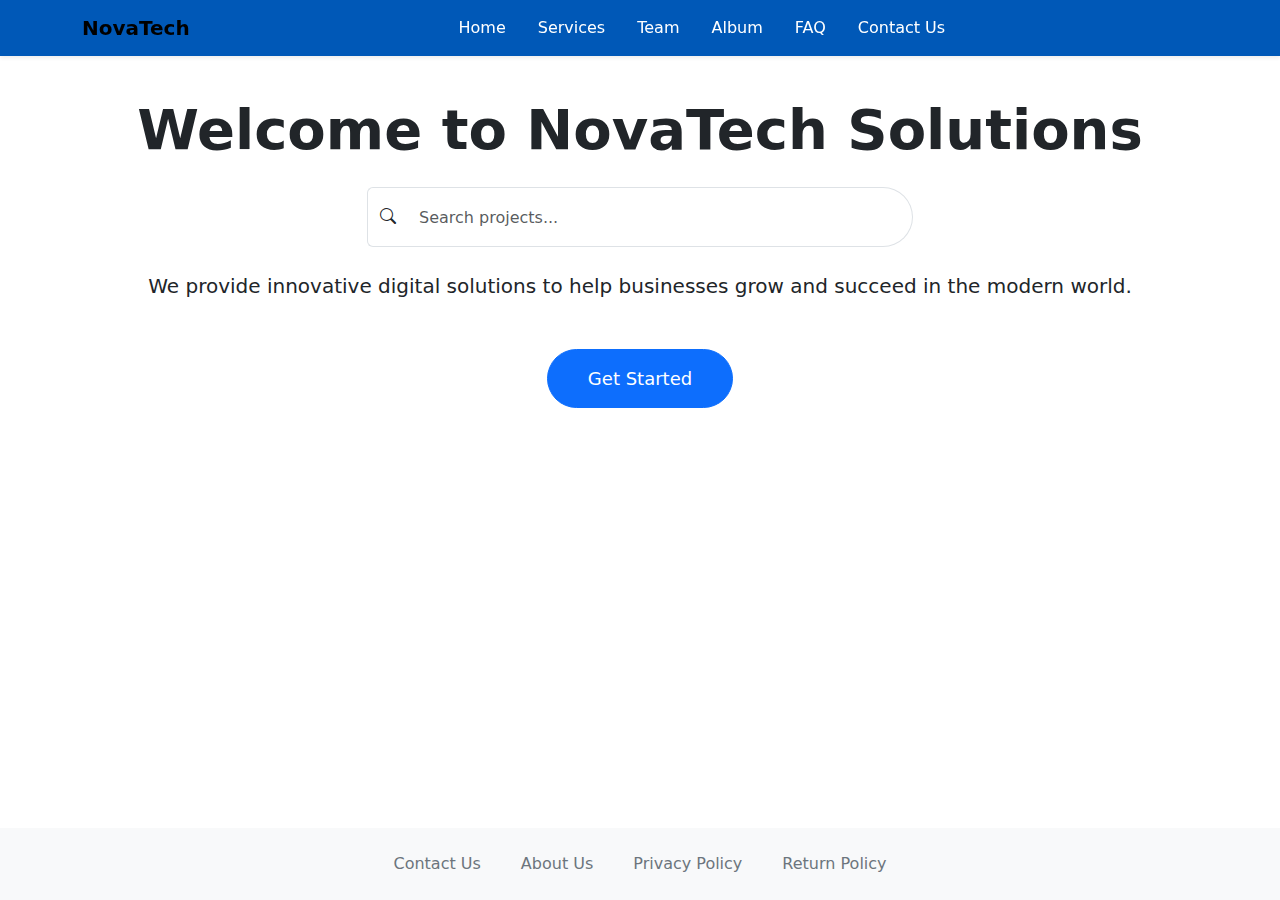
<file: HTML/index.html>
<!DOCTYPE html>
<html lang="en">
<head>
    <meta charset="UTF-8">
    <title>NovaTech Solutions</title>
    <meta name="viewport" content="width=device-width, initial-scale=1">
    <link href="https://cdn.jsdelivr.net/npm/bootstrap@5.3.2/dist/css/bootstrap.min.css" rel="stylesheet">
    <link href="https://cdn.jsdelivr.net/npm/bootstrap-icons@1.11.1/font/bootstrap-icons.css" rel="stylesheet">
    <link rel="stylesheet" href="headerbar.css">
    <style>
        body {
            display: flex;
            flex-direction: column;
            min-height: 100vh;
        }

        .hero-section {
            padding: 80px 0;
        }

        .search-box input {
            border-radius: 50px;
            height: 60px;
        }

        .custom-btn {
            border-radius: 50px;
            padding: 15px 40px;
            font-size: 18px;
            transition: 0.3s ease;
        }

        .custom-btn:hover {
            transform: translateY(-3px);
            box-shadow: 0 10px 25px rgba(0,0,0,0.2);
        }

        footer {
            margin-top: auto;
        }
    </style>
</head>
<body>
<nav class="navbar navbar-expand-lg navbar-light bg-white shadow-sm fixed-top">
    <div class="container">
        <a class="navbar-brand fw-bold" href="#">NovaTech</a>

        <button class="navbar-toggler" type="button" data-bs-toggle="collapse" data-bs-target="#navbarNav">
            <span class="navbar-toggler-icon"></span>
        </button>

        <div class="collapse navbar-collapse justify-content-center" id="navbarNav">
            <ul class="navbar-nav gap-3">
                <li class="nav-item"><a class="nav-link" href="index.html">Home</a></li>
                <li class="nav-item"><a class="nav-link" href="services.html">Services</a></li>
                <li class="nav-item"><a class="nav-link" href="OurTeam.html">Team</a></li>
                <li class="nav-item"><a class="nav-link" href="Album.html">Album</a></li>
                <li class="nav-item"><a class="nav-link" href="faq.html">FAQ</a></li>
                <li class="nav-item"><a class="nav-link" href="contact.html">Contact Us</a></li>
            </ul>
        </div>
    </div>
</nav>

<section class="hero-section text-center mt-5 pt-5">
    <div class="container">

        <h1 class="display-4 fw-bold mb-4">
            Welcome to NovaTech Solutions
        </h1>

        <div class="row justify-content-center mb-4">
            <div class="col-md-6">
                <div class="input-group search-box">
                    <span class="input-group-text bg-white border-end-0">
                        <i class="bi bi-search"></i>
                    </span>
                    <input type="text" class="form-control border-start-0" placeholder="Search projects...">
                </div>
            </div>
        </div>

        <p class="lead mb-5">
            We provide innovative digital solutions to help businesses grow
            and succeed in the modern world.
        </p>

        <a href="GetStarted.html" class="btn btn-primary custom-btn">
            Get Started
        </a>

    </div>
</section>

<footer class="bg-light text-center py-4">
    <div class="container">
        <div class="row justify-content-center gap-3">

            <div class="col-auto">
                <a href="contact.html" class="text-secondary text-decoration-none">Contact Us</a>
            </div>
            <div class="col-auto">
                <a href="about.html" class="text-secondary text-decoration-none">About Us</a>
            </div>
            <div class="col-auto">
                <a href="Privacy Policy.html" class="text-secondary text-decoration-none">Privacy Policy</a>
            </div>
            <div class="col-auto">
                <a href="Return Policy.html" class="text-secondary text-decoration-none">Return Policy</a>
            </div>

        </div>
    </div>
</footer>

<script src="https://cdn.jsdelivr.net/npm/bootstrap@5.3.2/dist/js/bootstrap.bundle.min.js"></script>

</body>
</html>
</file>
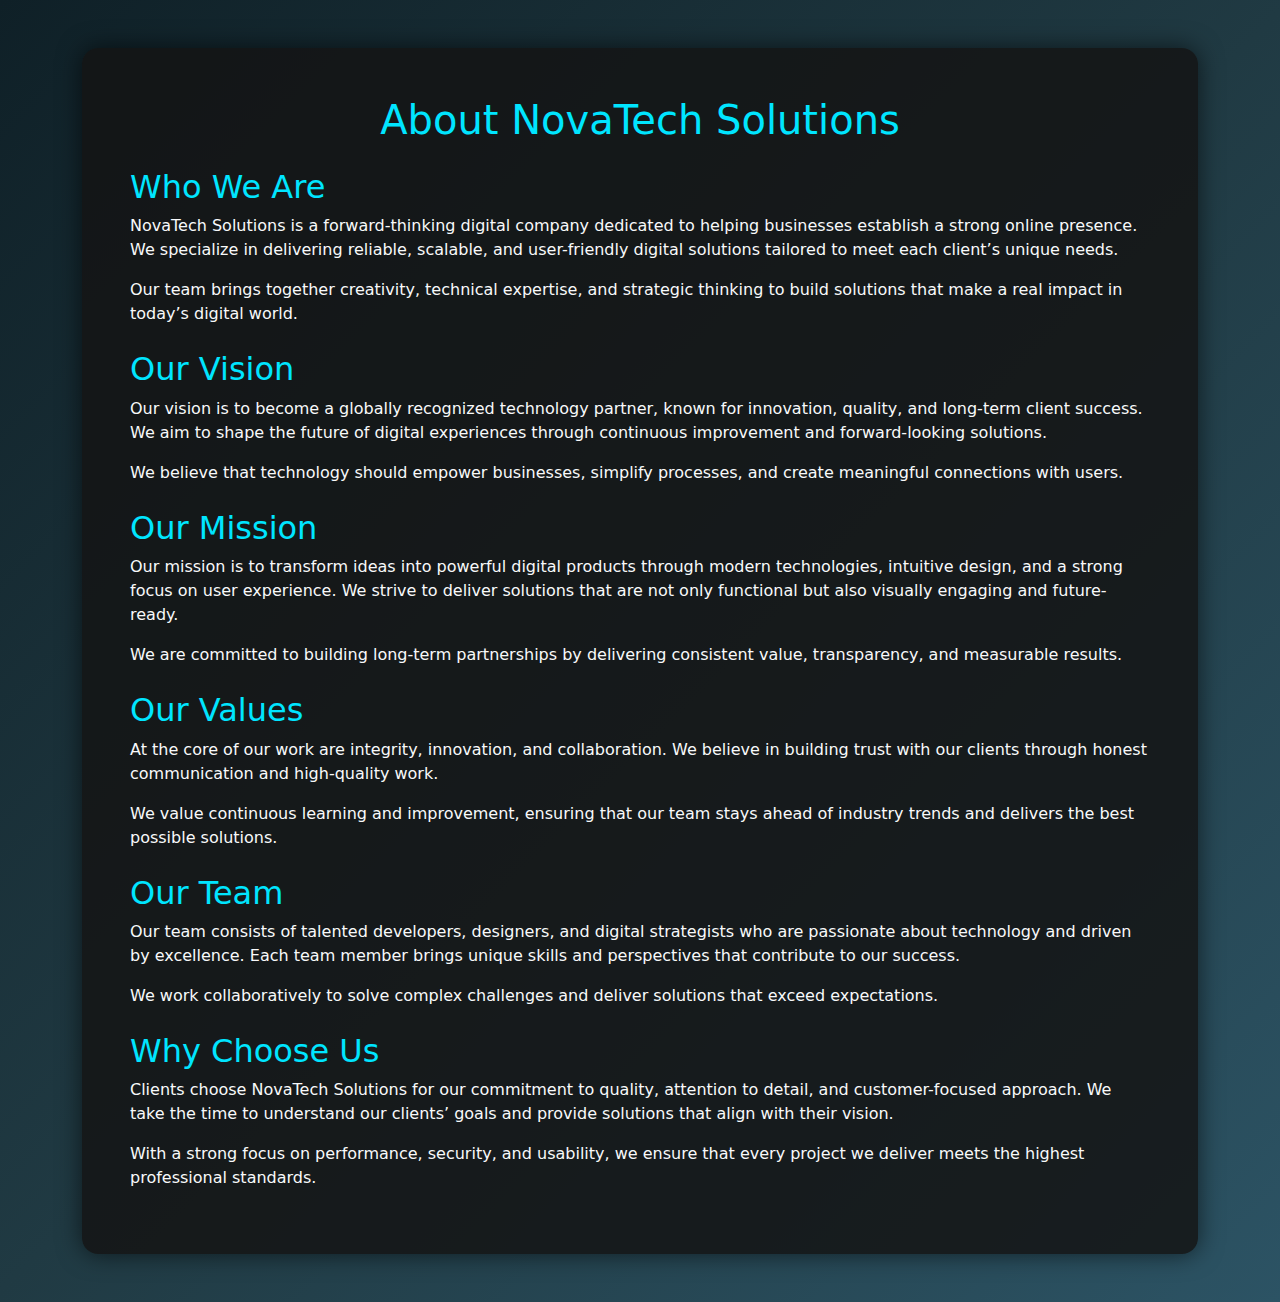
<file: HTML/about.html>
<!DOCTYPE html>
<html lang="en">
<head>
    <meta charset="UTF-8">
    <title>About Us - NovaTech Solutions</title>
    <meta name="viewport" content="width=device-width, initial-scale=1">

    <!-- Bootstrap 5 -->
    <link href="https://cdn.jsdelivr.net/npm/bootstrap@5.3.2/dist/css/bootstrap.min.css" rel="stylesheet">

    <style>
        body {
            background: linear-gradient(135deg, #0f2027, #203a43, #2c5364);
            min-height: 100vh;
        }

        .glass-card {
            background: rgba(20, 20, 20, 0.85);
            border-radius: 16px;
            box-shadow: 0 0 25px rgba(0, 0, 0, 0.6);
        }

        .section-title {
            color: #00e5ff;
        }

        .main-title {
            color: #00e5ff;
        }
    </style>
</head>

<body class="d-flex flex-column">

<div class="container my-5">

    <div class="glass-card p-4 p-md-5 text-white">

        <!-- Main Title -->
        <h1 class="text-center mb-4 main-title">
            About NovaTech Solutions
        </h1>

        <!-- Who We Are -->
        <div class="mb-4">
            <h2 class="section-title">Who We Are</h2>
            <p class="text-light">
                NovaTech Solutions is a forward-thinking digital company dedicated to helping businesses establish a strong online presence. We specialize in delivering reliable, scalable, and user-friendly digital solutions tailored to meet each client’s unique needs.
            </p>
            <p class="text-light">
                Our team brings together creativity, technical expertise, and strategic thinking to build solutions that make a real impact in today’s digital world.
            </p>
        </div>

        <!-- Vision -->
        <div class="mb-4">
            <h2 class="section-title">Our Vision</h2>
            <p class="text-light">
                Our vision is to become a globally recognized technology partner, known for innovation, quality, and long-term client success. We aim to shape the future of digital experiences through continuous improvement and forward-looking solutions.
            </p>
            <p class="text-light">
                We believe that technology should empower businesses, simplify processes, and create meaningful connections with users.
            </p>
        </div>

        <!-- Mission -->
        <div class="mb-4">
            <h2 class="section-title">Our Mission</h2>
            <p class="text-light">
                Our mission is to transform ideas into powerful digital products through modern technologies, intuitive design, and a strong focus on user experience. We strive to deliver solutions that are not only functional but also visually engaging and future-ready.
            </p>
            <p class="text-light">
                We are committed to building long-term partnerships by delivering consistent value, transparency, and measurable results.
            </p>
        </div>

        <!-- Values -->
        <div class="mb-4">
            <h2 class="section-title">Our Values</h2>
            <p class="text-light">
                At the core of our work are integrity, innovation, and collaboration. We believe in building trust with our clients through honest communication and high-quality work.
            </p>
            <p class="text-light">
                We value continuous learning and improvement, ensuring that our team stays ahead of industry trends and delivers the best possible solutions.
            </p>
        </div>

        <!-- Team -->
        <div class="mb-4">
            <h2 class="section-title">Our Team</h2>
            <p class="text-light">
                Our team consists of talented developers, designers, and digital strategists who are passionate about technology and driven by excellence. Each team member brings unique skills and perspectives that contribute to our success.
            </p>
            <p class="text-light">
                We work collaboratively to solve complex challenges and deliver solutions that exceed expectations.
            </p>
        </div>

        <!-- Why Choose Us -->
        <div>
            <h2 class="section-title">Why Choose Us</h2>
            <p class="text-light">
                Clients choose NovaTech Solutions for our commitment to quality, attention to detail, and customer-focused approach. We take the time to understand our clients’ goals and provide solutions that align with their vision.
            </p>
            <p class="text-light">
                With a strong focus on performance, security, and usability, we ensure that every project we deliver meets the highest professional standards.
            </p>
        </div>

    </div>

</div>

<script src="https://cdn.jsdelivr.net/npm/bootstrap@5.3.2/dist/js/bootstrap.bundle.min.js"></script>

</body>
</html>
</file>
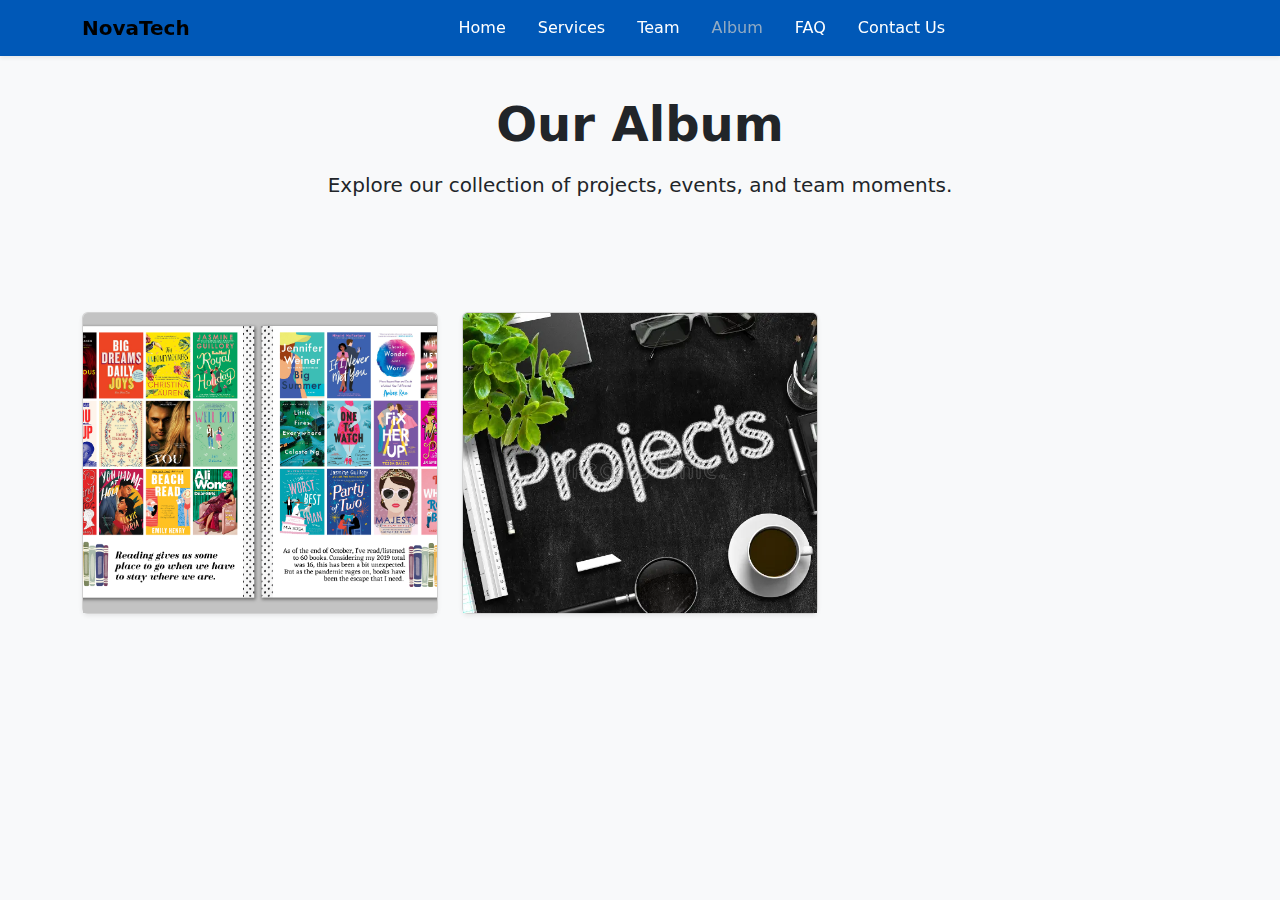
<file: HTML/Album.html>
<!DOCTYPE html>
<html lang="en">
<head>
    <meta charset="UTF-8">
    <title>Album - NovaTech Solutions</title>
    <meta name="viewport" content="width=device-width, initial-scale=1">
    <link href="https://cdn.jsdelivr.net/npm/bootstrap@5.3.2/dist/css/bootstrap.min.css" rel="stylesheet">
    <link rel="stylesheet" href="headerbar.css">
    <style>
        body {
            background-color: #f8f9fa;
        }
        .gallery-img {
            height: 300px;
            object-fit: cover;
            transition: 0.3s ease;
            cursor: pointer;
        }
        .gallery-img:hover {
            transform: scale(1.05);
        }
    </style>
</head>
<body>
<nav class="navbar navbar-expand-lg navbar-light bg-white shadow-sm fixed-top">
    <div class="container">
        <a class="navbar-brand fw-bold" href="#">NovaTech</a>

        <button class="navbar-toggler" type="button" data-bs-toggle="collapse" data-bs-target="#navbarNav">
            <span class="navbar-toggler-icon"></span>
        </button>

        <div class="collapse navbar-collapse justify-content-center" id="navbarNav">
            <ul class="navbar-nav gap-3">
                <li class="nav-item"><a class="nav-link" href="index.html">Home</a></li>
                <li class="nav-item"><a class="nav-link" href="services.html">Services</a></li>
                <li class="nav-item"><a class="nav-link" href="OurTeam.html">Team</a></li>
                <li class="nav-item"><a class="nav-link active" href="Album.html">Album</a></li>
                <li class="nav-item"><a class="nav-link" href="faq.html">FAQ</a></li>
                <li class="nav-item"><a class="nav-link" href="contact.html">Contact Us</a></li>
            </ul>
        </div>
    </div>
</nav>

<section class="text-center mt-5 pt-5 py-5 bg-light">
    <div class="container">
        <h1 class="display-5 fw-bold mb-3">Our Album</h1>
        <p class="lead">Explore our collection of projects, events, and team moments.</p>
    </div>
</section>

<section class="py-5">
    <div class="container">
        <div class="row g-4">

            <div class="col-md-6 col-lg-4">
                <div class="card shadow-sm">
                    <img src="/img/1-books.png" 
                         class="card-img-top gallery-img"
                         data-bs-toggle="modal"
                         data-bs-target="#imageModal"
                         onclick="showImage(this.src)">
                </div>
            </div>

            <div class="col-md-6 col-lg-4">
                <div class="card shadow-sm">
                    <img src="/img/img2.webp" 
                         class="card-img-top gallery-img"
                         data-bs-toggle="modal"
                         data-bs-target="#imageModal"
                         onclick="showImage(this.src)">
                </div>
            </div>

        </div>
    </div>
</section>

<div class="modal fade" id="imageModal" tabindex="-1">
    <div class="modal-dialog modal-lg modal-dialog-centered">
        <div class="modal-content">
            <div class="modal-body text-center">
                <img id="modalImage" class="img-fluid rounded">
            </div>
        </div>
    </div>
</div>

<script src="https://cdn.jsdelivr.net/npm/bootstrap@5.3.2/dist/js/bootstrap.bundle.min.js"></script>

<script>
    function showImage(src) {
        document.getElementById("modalImage").src = src;
    }
</script>

</body>
</html>
</file>
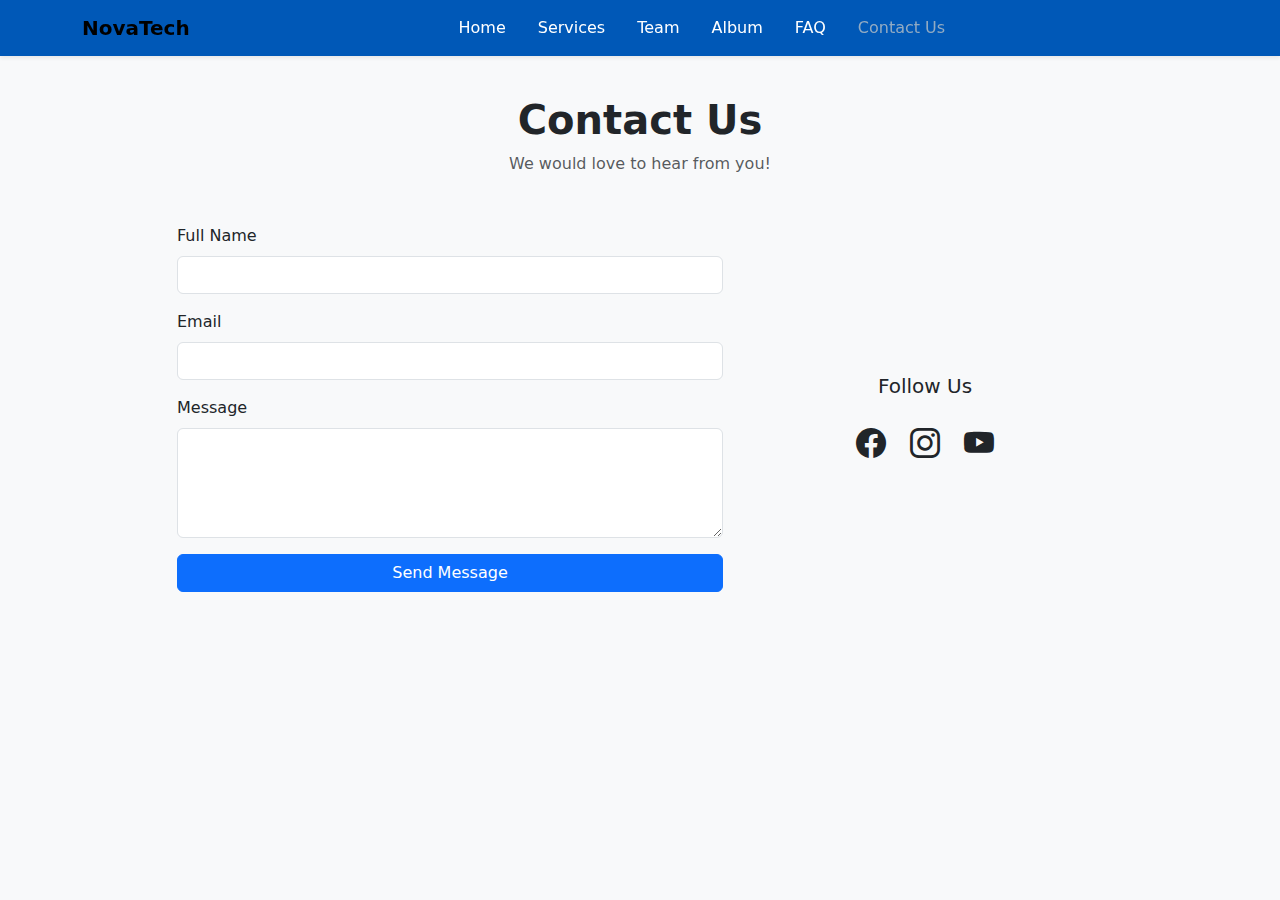
<file: HTML/contact.html>
<!DOCTYPE html>
<html lang="en">
<head>
    <meta charset="UTF-8">
    <title>Contact Us - NovaTech Solutions</title>
    <meta name="viewport" content="width=device-width, initial-scale=1">
    <link href="https://cdn.jsdelivr.net/npm/bootstrap@5.3.2/dist/css/bootstrap.min.css" rel="stylesheet">
    <link href="https://cdn.jsdelivr.net/npm/bootstrap-icons@1.11.1/font/bootstrap-icons.css" rel="stylesheet">
    <link rel="stylesheet" href="headerbar.css">

    <style>
        body {
            background-color: #f8f9fa;
        }

        .social-icons a {
            font-size: 30px;
            transition: 0.3s ease;
        }

        .social-icons a:hover {
            transform: scale(1.2);
        }

        .facebook:hover { color: #3b5998; }
        .instagram:hover { color: #e4405f; }
        .youtube:hover { color: #ff0000; }
    </style>
</head>

<body>

<nav class="navbar navbar-expand-lg navbar-light bg-white shadow-sm fixed-top">
    <div class="container">
        <a class="navbar-brand fw-bold" href="#">NovaTech</a>

        <button class="navbar-toggler" type="button" data-bs-toggle="collapse" data-bs-target="#navbarNav">
            <span class="navbar-toggler-icon"></span>
        </button>

        <div class="collapse navbar-collapse justify-content-center" id="navbarNav">
            <ul class="navbar-nav gap-3">
                <li class="nav-item"><a class="nav-link" href="index.html">Home</a></li>
                <li class="nav-item"><a class="nav-link" href="services.html">Services</a></li>
                <li class="nav-item"><a class="nav-link" href="OurTeam.html">Team</a></li>
                <li class="nav-item"><a class="nav-link" href="album.html">Album</a></li>
                <li class="nav-item"><a class="nav-link" href="faq.html">FAQ</a></li>
                <li class="nav-item"><a class="nav-link active" href="contact.html">Contact Us</a></li>
            </ul>
        </div>
    </div>
</nav>

<section class="mt-5 pt-5 py-5">
    <div class="container">

        <div class="text-center mb-5">
            <h1 class="fw-bold">Contact Us</h1>
            <p class="text-muted">We would love to hear from you!</p>
        </div>

        <div class="row justify-content-center">

            <div class="col-md-6 mb-4">
                <form>

                    <div class="mb-3">
                        <label class="form-label">Full Name</label>
                        <input type="text" class="form-control" required>
                    </div>

                    <div class="mb-3">
                        <label class="form-label">Email</label>
                        <input type="email" class="form-control" required>
                    </div>

                    <div class="mb-3">
                        <label class="form-label">Message</label>
                        <textarea class="form-control" rows="4" required></textarea>
                    </div>

                    <button class="btn btn-primary w-100">
                        Send Message
                    </button>

                </form>
            </div>

            <div class="col-md-4 text-center d-flex flex-column justify-content-center">

                <h5 class="mb-4">Follow Us</h5>

                <div class="social-icons d-flex justify-content-center gap-4">
                    <a href="https://www.facebook.com" target="_blank" class="facebook text-dark">
                        <i class="bi bi-facebook"></i>
                    </a>

                    <a href="https://www.instagram.com" target="_blank" class="instagram text-dark">
                        <i class="bi bi-instagram"></i>
                    </a>

                    <a href="https://www.youtube.com" target="_blank" class="youtube text-dark">
                        <i class="bi bi-youtube"></i>
                    </a>
                </div>

            </div>

        </div>
    </div>
</section>

<script src="https://cdn.jsdelivr.net/npm/bootstrap@5.3.2/dist/js/bootstrap.bundle.min.js"></script>

</body>
</html>
</file>
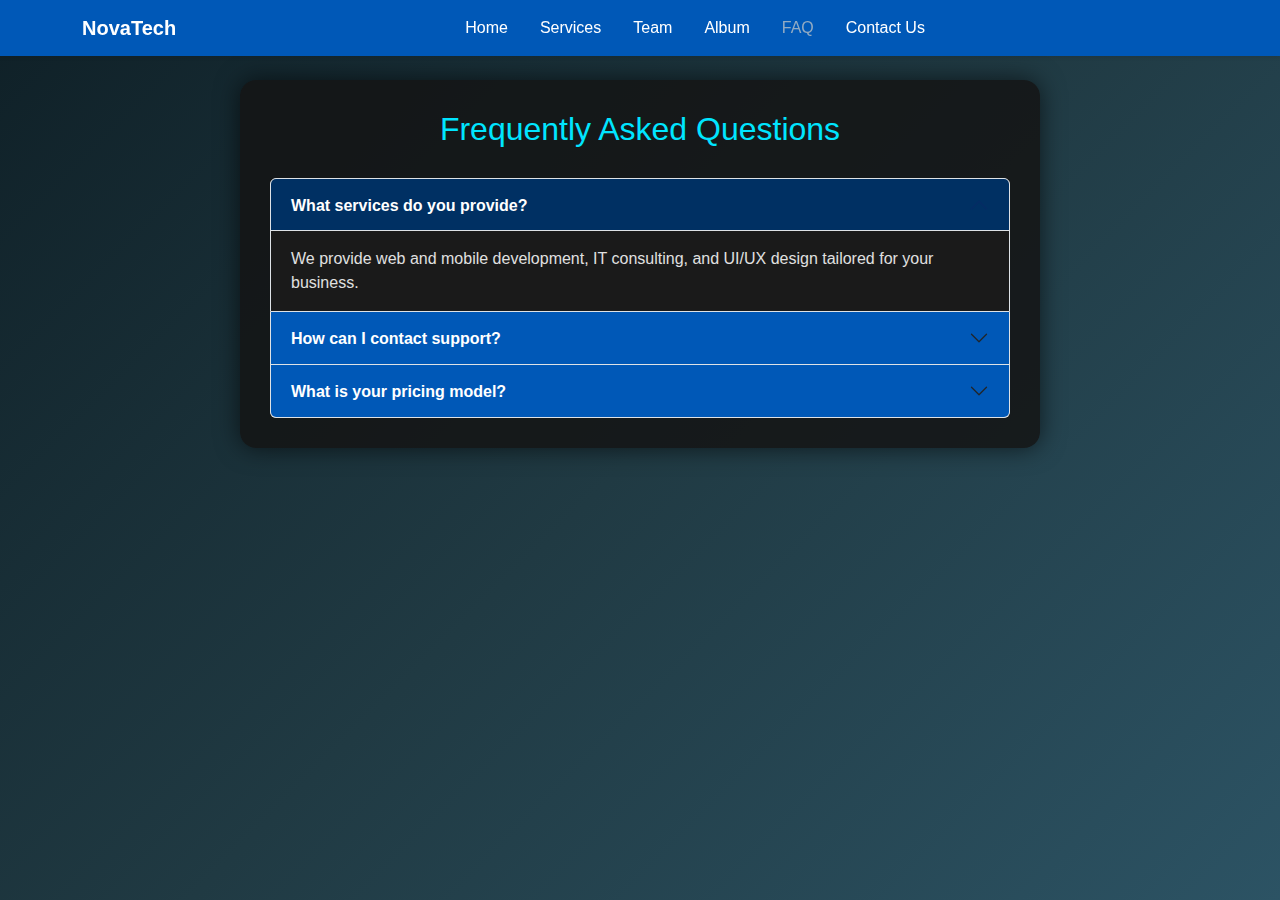
<file: HTML/faq.html>
<!DOCTYPE html>
<html lang="en">
<head>
  <meta charset="UTF-8">
  <title>NovaTech - FAQ</title>
  <meta name="viewport" content="width=device-width, initial-scale=1">
  <link href="https://cdn.jsdelivr.net/npm/bootstrap@5.3.2/dist/css/bootstrap.min.css" rel="stylesheet">
  <style>
    body {
      font-family: Arial, sans-serif;
      background: linear-gradient(135deg, #0f2027, #203a43, #2c5364);
      color: #fff;
      min-height: 100vh;
      padding-top: 80px; /* Space for fixed navbar */
    }

    .navbar {
      background-color: #0058b7 !important;
    }

    .navbar .nav-link {
      color: white !important;
      font-size: 16px;
      transition: color 0.3s ease;
    }

    .navbar .nav-link:hover, 
    .navbar .nav-link.active {
      color: #92abc3 !important;
    }

    main {
      max-width: 800px;
      margin: auto;
      padding: 30px;
      background: rgba(20, 20, 20, 0.85);
      border-radius: 16px;
      box-shadow: 0 0 25px rgba(0,0,0,0.6);
    }

    h1 {
      text-align: center;
      color: #00e5ff;
      margin-bottom: 30px;
      font-size: 32px;
    }

    .accordion-button {
      background-color: #0058b7;
      color: white;
      font-weight: bold;
    }

    .accordion-button:not(.collapsed) {
      background-color: #003063;
      color: #fff;
    }

    .accordion-body {
      background-color: #1a1a1a;
      color: #e0e0e0;
    }
  </style>
</head>
<body>

<!-- Navbar -->
<nav class="navbar navbar-expand-lg navbar-dark fixed-top shadow-sm">
  <div class="container">
    <a class="navbar-brand fw-bold" href="#">NovaTech</a>
    <button class="navbar-toggler" type="button" data-bs-toggle="collapse" data-bs-target="#navbarNav">
      <span class="navbar-toggler-icon"></span>
    </button>
    <div class="collapse navbar-collapse justify-content-center" id="navbarNav">
      <ul class="navbar-nav gap-3">
        <li class="nav-item"><a class="nav-link" href="index.html">Home</a></li>
        <li class="nav-item"><a class="nav-link" href="services.html">Services</a></li>
        <li class="nav-item"><a class="nav-link" href="OurTeam.html">Team</a></li>
        <li class="nav-item"><a class="nav-link" href="Album.html">Album</a></li>
        <li class="nav-item"><a class="nav-link active" href="faq.html">FAQ</a></li>
        <li class="nav-item"><a class="nav-link" href="contact.html">Contact Us</a></li>
      </ul>
    </div>
  </div>
</nav>

<!-- Main Content -->
<main>
  <h1>Frequently Asked Questions</h1>
  
  <div class="accordion" id="faq">
    <div class="accordion-item">
      <h2 class="accordion-header">
        <button class="accordion-button" data-bs-toggle="collapse" data-bs-target="#q1">
          What services do you provide?
        </button>
      </h2>
      <div id="q1" class="accordion-collapse collapse show">
        <div class="accordion-body">
          We provide web and mobile development, IT consulting, and UI/UX design tailored for your business.
        </div>
      </div>
    </div>

    <div class="accordion-item">
      <h2 class="accordion-header">
        <button class="accordion-button collapsed" data-bs-toggle="collapse" data-bs-target="#q2">
          How can I contact support?
        </button>
      </h2>
      <div id="q2" class="accordion-collapse collapse">
        <div class="accordion-body">
          You can reach our support team via email at <a href="mailto:support@novatech.com" class="text-info">support@novatech.com</a> or through the contact form on our website.
        </div>
      </div>
    </div>

    <div class="accordion-item">
      <h2 class="accordion-header">
        <button class="accordion-button collapsed" data-bs-toggle="collapse" data-bs-target="#q3">
          What is your pricing model?
        </button>
      </h2>
      <div id="q3" class="accordion-collapse collapse">
        <div class="accordion-body">
          Our pricing depends on project scope and requirements. Please contact us for a custom quote.
        </div>
      </div>
    </div>
  </div>
</main>

<script src="https://cdn.jsdelivr.net/npm/bootstrap@5.3.2/dist/js/bootstrap.bundle.min.js"></script>
</body>
</html>
</file>
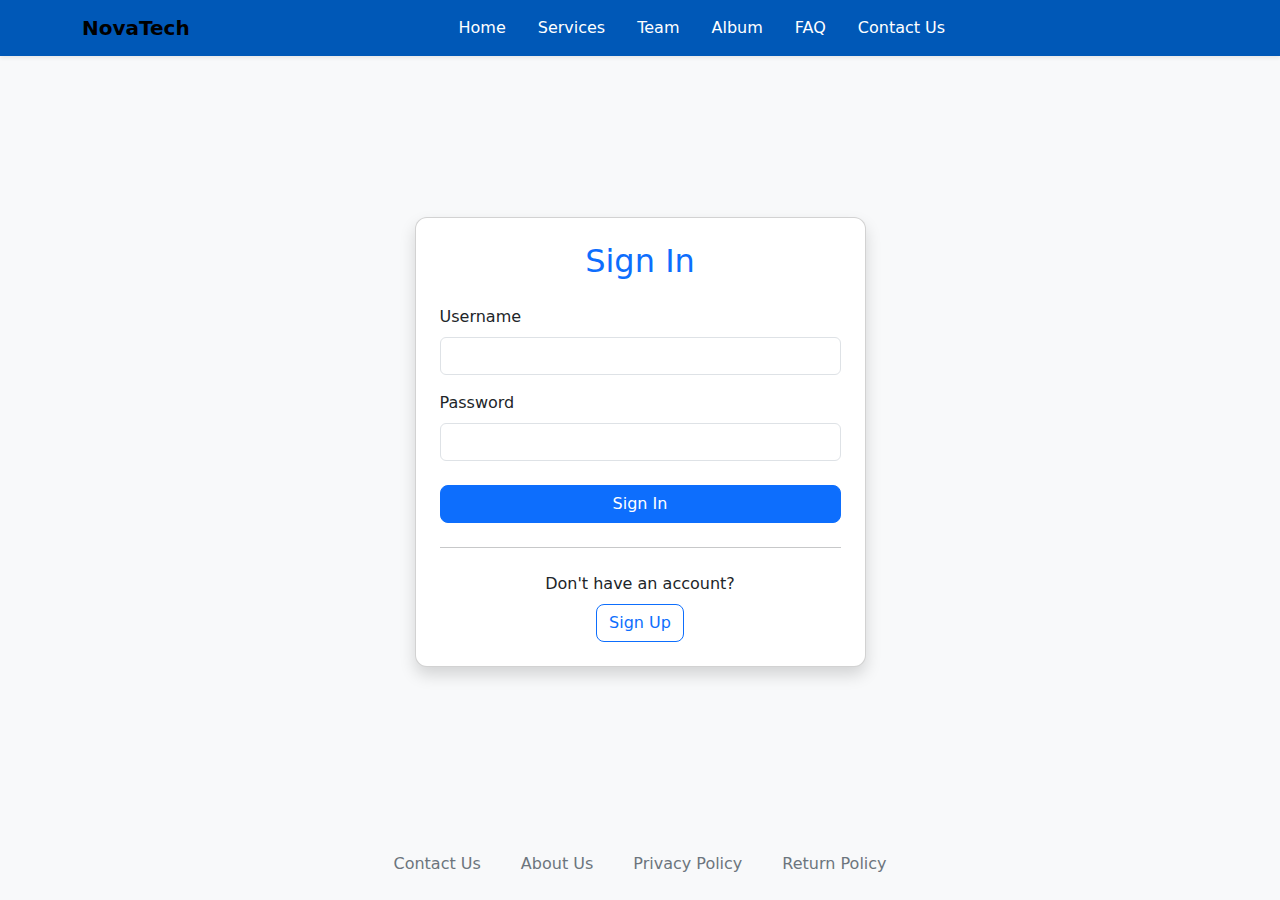
<file: HTML/GetStarted.html>
<!DOCTYPE html>
<html lang="en">
<head>
    <meta charset="UTF-8">
    <meta name="viewport" content="width=device-width, initial-scale=1.0">
    <title>Get Started - NovaTech</title>
    <link href="https://cdn.jsdelivr.net/npm/bootstrap@5.3.2/dist/css/bootstrap.min.css" rel="stylesheet">
    <link rel="stylesheet" href="headerbar.css">
    <style>
        body {
            background: #f8f9fa;
            min-height: 100vh;
            display: flex;
            flex-direction: column;
        }

        .login-card {
            border-radius: 12px;
        }

        .custom-btn {
            border-radius: 8px;
            transition: 0.3s ease;
        }

        .custom-btn:hover {
            transform: translateY(-2px);
        }

        footer {
            margin-top: auto;
        }
    </style>
</head>

<body>

<nav class="navbar navbar-expand-lg navbar-light bg-white shadow-sm">
    <div class="container">
        <a class="navbar-brand fw-bold" href="#">NovaTech</a>

        <button class="navbar-toggler" type="button" data-bs-toggle="collapse" data-bs-target="#navbarNav">
            <span class="navbar-toggler-icon"></span>
        </button>

        <div class="collapse navbar-collapse justify-content-center" id="navbarNav">
            <ul class="navbar-nav gap-3">
                <li class="nav-item"><a class="nav-link" href="index.html">Home</a></li>
                <li class="nav-item"><a class="nav-link" href="services.html">Services</a></li>
                <li class="nav-item"><a class="nav-link" href="OurTeam.html">Team</a></li>
                <li class="nav-item"><a class="nav-link" href="Album.html">Album</a></li>
                <li class="nav-item"><a class="nav-link" href="faq.html">FAQ</a></li>
                <li class="nav-item"><a class="nav-link" href="contact.html">Contact Us</a></li>
            </ul>
        </div>
    </div>
</nav>

<section class="flex-grow-1 d-flex align-items-center">
    <div class="container">
        <div class="row justify-content-center">

            <div class="col-md-6 col-lg-5">
                <div class="card shadow login-card p-4">

                    <h2 class="text-center mb-4 text-primary">Sign In</h2>

                    <form>
                        <div class="mb-3">
                            <label class="form-label">Username</label>
                            <input type="text" class="form-control" required>
                        </div>

                        <div class="mb-4">
                            <label class="form-label">Password</label>
                            <input type="password" class="form-control" required>
                        </div>

                        <button class="btn btn-primary w-100 custom-btn">
                            Sign In
                        </button>
                    </form>

                    <hr class="my-4">

                    <div class="text-center">
                        <p class="mb-2">Don't have an account?</p>
                        <a href="#" class="btn btn-outline-primary custom-btn">
                            Sign Up
                        </a>
                    </div>

                </div>
            </div>

        </div>
    </div>
</section>

<footer class="bg-light text-center py-4">
    <div class="container">
        <div class="row justify-content-center gap-3">

            <div class="col-auto">
                <a href="contact.html" class="text-secondary text-decoration-none">Contact Us</a>
            </div>

            <div class="col-auto">
                <a href="about.html" class="text-secondary text-decoration-none">About Us</a>
            </div>

            <div class="col-auto">
                <a href="Privacy Policy.html" class="text-secondary text-decoration-none">Privacy Policy</a>
            </div>

            <div class="col-auto">
                <a href="Return Policy.html" class="text-secondary text-decoration-none">Return Policy</a>
            </div>

        </div>
    </div>
</footer>

<script src="https://cdn.jsdelivr.net/npm/bootstrap@5.3.2/dist/js/bootstrap.bundle.min.js"></script>

</body>
</html>
</file>
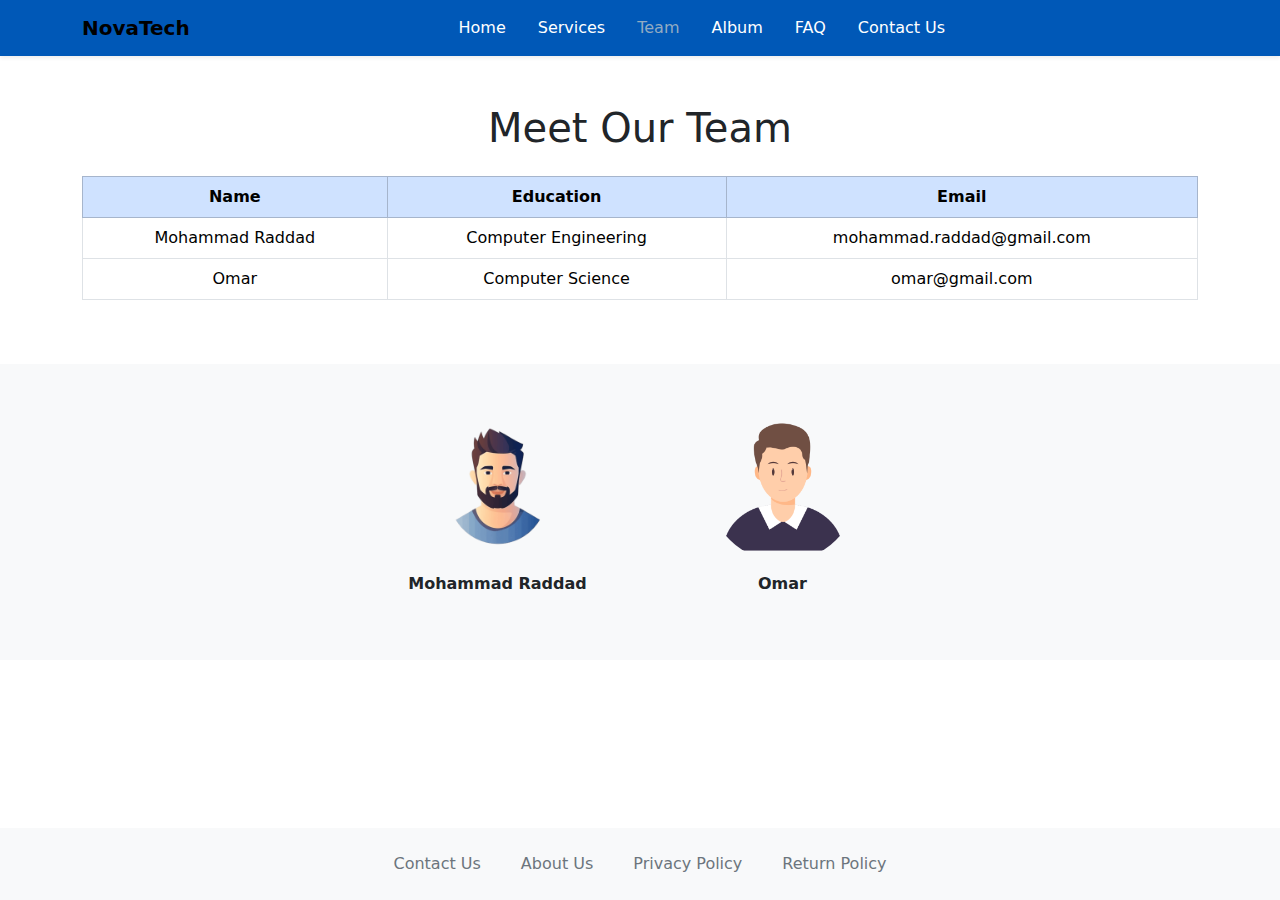
<file: HTML/OurTeam.html>
<!DOCTYPE html>
<html lang="en-US">
<head>
    <meta charset="UTF-8">
    <meta name="viewport" content="width=device-width, initial-scale=1.0">
    <title>Our Team - NovaTech Solutions</title>
    <link href="https://cdn.jsdelivr.net/npm/bootstrap@5.3.2/dist/css/bootstrap.min.css" rel="stylesheet">
    <link rel="stylesheet" href="headerbar.css">
    <style>
        .team-card img {
            width: 150px;
            height: 150px;
            object-fit: cover;
            border-radius: 50%;
        }

        .team-card p {
            margin-top: 10px;
            font-weight: bold;
        }

        footer {
            margin-top: auto;
        }
    </style>
</head>
<body class="d-flex flex-column min-vh-100">

<!-- Navbar -->
<nav class="navbar navbar-expand-lg navbar-light bg-white shadow-sm">
    <div class="container">
        <a class="navbar-brand fw-bold" href="#">NovaTech</a>
        <button class="navbar-toggler" type="button" data-bs-toggle="collapse" data-bs-target="#navbarNav">
            <span class="navbar-toggler-icon"></span>
        </button>

        <div class="collapse navbar-collapse justify-content-center" id="navbarNav">
            <ul class="navbar-nav gap-3">
                <li class="nav-item"><a class="nav-link" href="index.html">Home</a></li>
                <li class="nav-item"><a class="nav-link" href="services.html">Services</a></li>
                <li class="nav-item"><a class="nav-link active" href="OurTeam.html">Team</a></li>
                <li class="nav-item"><a class="nav-link" href="Album.html">Album</a></li>
                <li class="nav-item"><a class="nav-link" href="faq.html">FAQ</a></li>
                <li class="nav-item"><a class="nav-link" href="contact.html">Contact Us</a></li>
            </ul>
        </div>
    </div>
</nav>

<!-- Team Table -->
<section class="py-5">
    <div class="container">
        <h1 class="text-center mb-4">Meet Our Team</h1>
        <div class="table-responsive">
            <table class="table table-bordered text-center align-middle">
                <thead class="table-primary">
                    <tr>
                        <th>Name</th>
                        <th>Education</th>
                        <th>Email</th>
                    </tr>
                </thead>
                <tbody>
                    <tr>
                        <td>Mohammad Raddad</td>
                        <td>Computer Engineering</td>
                        <td>mohammad.raddad@gmail.com</td>
                    </tr>
                    <tr>
                        <td>Omar</td>
                        <td>Computer Science</td>
                        <td>omar@gmail.com</td>
                    </tr>
                </tbody>
            </table>
        </div>
    </div>
</section>

<!-- Team Cards -->
<section class="py-5 bg-light">
    <div class="container">
        <div class="row justify-content-center g-4">
            <div class="col-sm-6 col-md-4 col-lg-3 text-center">
                <div class="team-card">
                    <img src="/img/user1.png" alt="Mohammad Raddad">
                    <p>Mohammad Raddad</p>
                </div>
            </div>
            <div class="col-sm-6 col-md-4 col-lg-3 text-center">
                <div class="team-card">
                    <img src="/img/user2.png" alt="Omar">
                    <p>Omar</p>
                </div>
            </div>
        </div>
    </div>
</section>

<!-- Footer -->
<footer class="bg-light text-center py-4 mt-auto">
    <div class="container">
        <div class="row justify-content-center gap-3">
            <div class="col-auto"><a href="contact.html" class="text-secondary text-decoration-none">Contact Us</a></div>
            <div class="col-auto"><a href="about.html" class="text-secondary text-decoration-none">About Us</a></div>
            <div class="col-auto"><a href="Privacy Policy.html" class="text-secondary text-decoration-none">Privacy Policy</a></div>
            <div class="col-auto"><a href="Return Policy.html" class="text-secondary text-decoration-none">Return Policy</a></div>
        </div>
    </div>
</footer>

<script src="https://cdn.jsdelivr.net/npm/bootstrap@5.3.2/dist/js/bootstrap.bundle.min.js"></script>

</body>
</html>
</file>
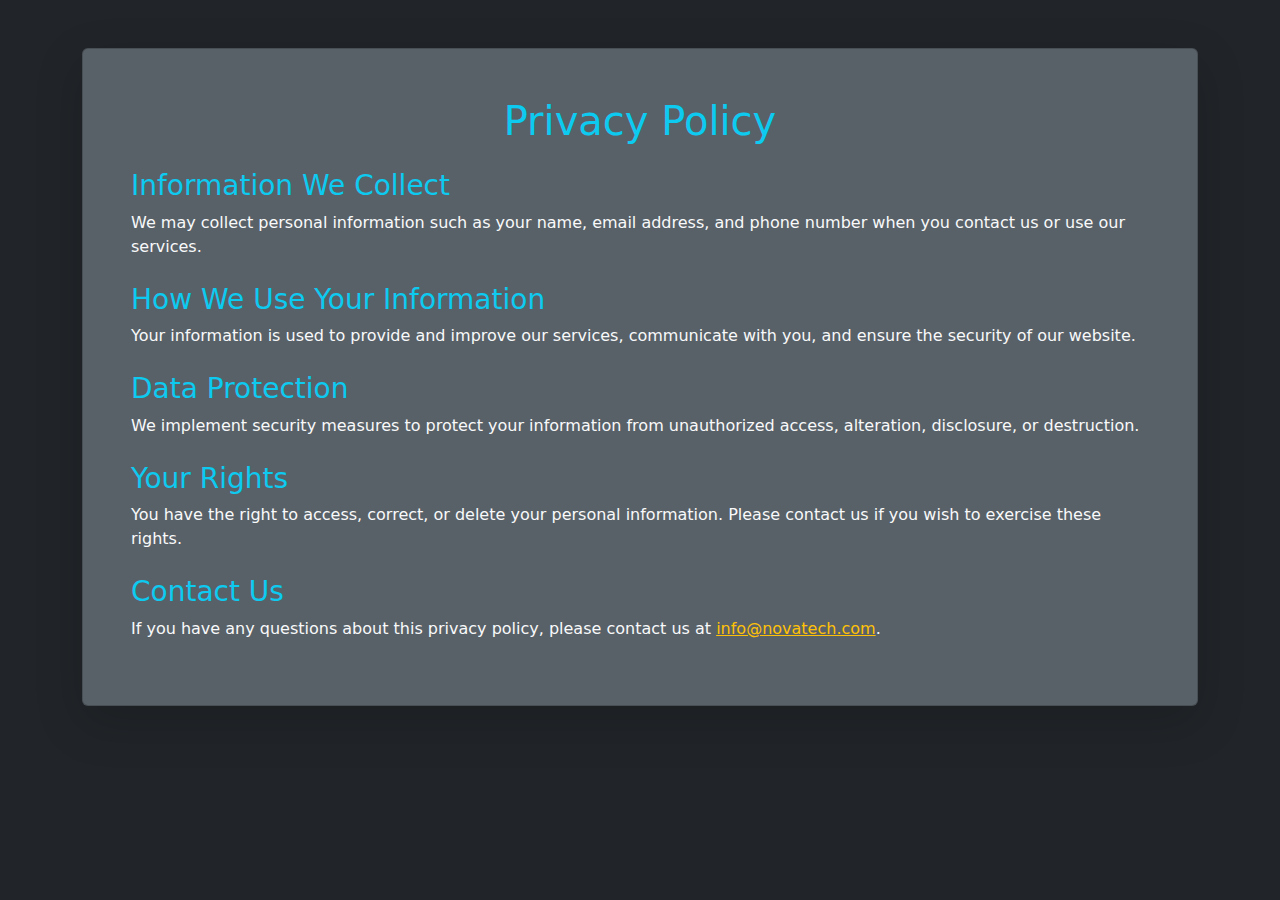
<file: HTML/Privacy Policy.html>
<!DOCTYPE html>
<html lang="en-US">
<head>
    <meta charset="UTF-8">
    <meta name="viewport" content="width=device-width, initial-scale=1.0">
    <title>Privacy Policy - NovaTech Solutions</title>
    <link href="https://cdn.jsdelivr.net/npm/bootstrap@5.3.2/dist/css/bootstrap.min.css" rel="stylesheet">
</head>
<body class="bg-dark text-light">

<main class="container my-5">
    <div class="card bg-secondary bg-opacity-75 text-light shadow-lg">
        <div class="card-body p-5">
            <h1 class="text-center mb-4 text-info">Privacy Policy</h1>

            <h3 class="text-info mt-4">Information We Collect</h3>
            <p>We may collect personal information such as your name, email address, and phone number when you contact us or use our services.</p>

            <h3 class="text-info mt-4">How We Use Your Information</h3>
            <p>Your information is used to provide and improve our services, communicate with you, and ensure the security of our website.</p>

            <h3 class="text-info mt-4">Data Protection</h3>
            <p>We implement security measures to protect your information from unauthorized access, alteration, disclosure, or destruction.</p>

            <h3 class="text-info mt-4">Your Rights</h3>
            <p>You have the right to access, correct, or delete your personal information. Please contact us if you wish to exercise these rights.</p>

            <h3 class="text-info mt-4">Contact Us</h3>
            <p>If you have any questions about this privacy policy, please contact us at <a href="mailto:info@novatech.com" class="text-warning">info@novatech.com</a>.</p>
        </div>
    </div>
</main>
</body>
</html>
</file>
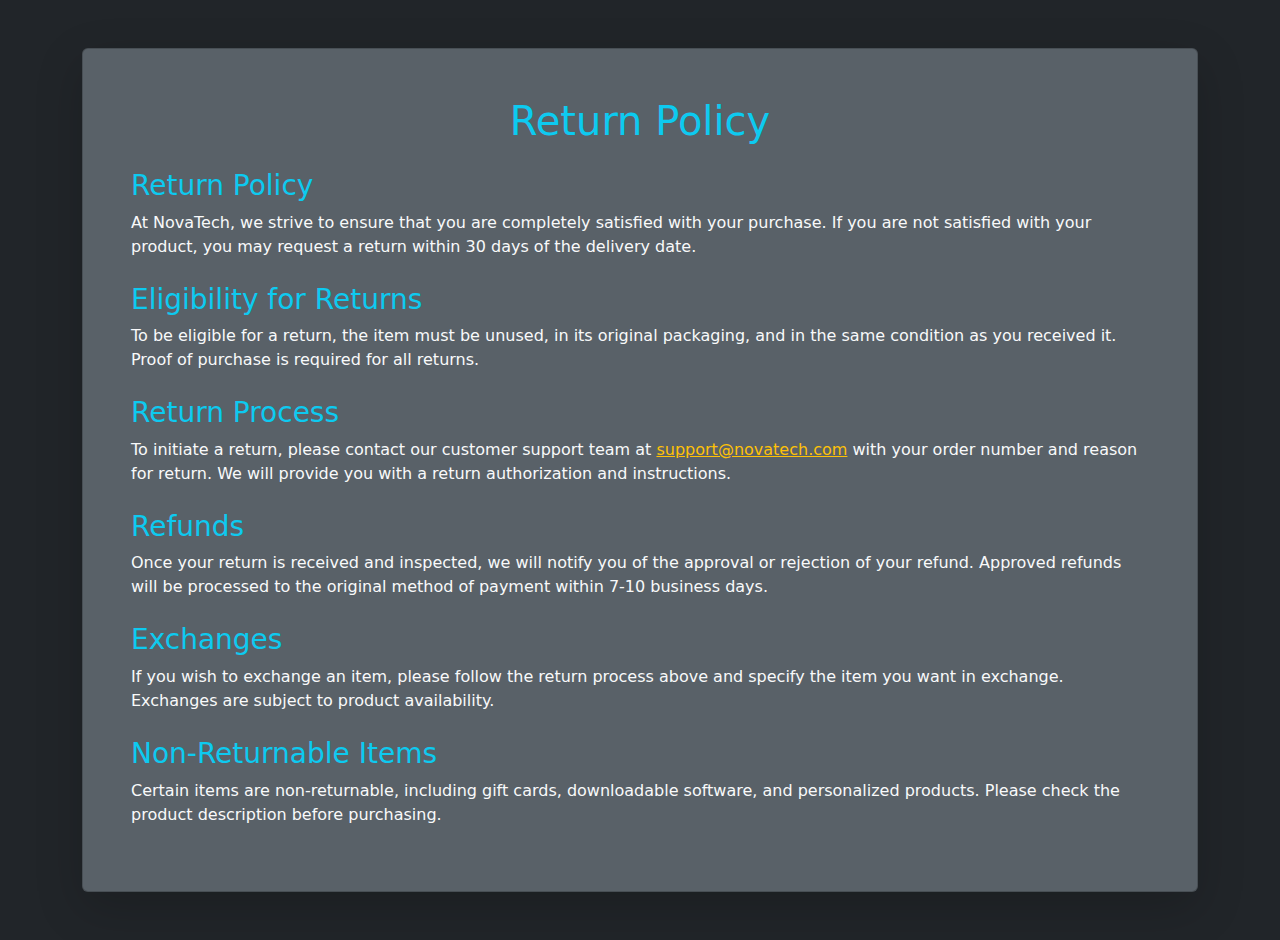
<file: HTML/Return Policy.html>
<!DOCTYPE html>
<html lang="en-US">
<head>
    <meta charset="UTF-8">
    <meta name="viewport" content="width=device-width, initial-scale=1.0">
    <title>Return Policy - NovaTech Solutions</title>
    <link href="https://cdn.jsdelivr.net/npm/bootstrap@5.3.2/dist/css/bootstrap.min.css" rel="stylesheet">
</head>
<body class="bg-dark text-light">
<main class="container my-5">
    <div class="card bg-secondary bg-opacity-75 text-light shadow-lg">
        <div class="card-body p-5">
            <h1 class="text-center mb-4 text-info">Return Policy</h1>

            <h3 class="text-info mt-4">Return Policy</h3>
            <p>At NovaTech, we strive to ensure that you are completely satisfied with your purchase. If you are not satisfied with your product, you may request a return within 30 days of the delivery date.</p>

            <h3 class="text-info mt-4">Eligibility for Returns</h3>
            <p>To be eligible for a return, the item must be unused, in its original packaging, and in the same condition as you received it. Proof of purchase is required for all returns.</p>

            <h3 class="text-info mt-4">Return Process</h3>
            <p>To initiate a return, please contact our customer support team at <a href="mailto:support@novatech.com" class="text-warning">support@novatech.com</a> with your order number and reason for return. We will provide you with a return authorization and instructions.</p>

            <h3 class="text-info mt-4">Refunds</h3>
            <p>Once your return is received and inspected, we will notify you of the approval or rejection of your refund. Approved refunds will be processed to the original method of payment within 7-10 business days.</p>

            <h3 class="text-info mt-4">Exchanges</h3>
            <p>If you wish to exchange an item, please follow the return process above and specify the item you want in exchange. Exchanges are subject to product availability.</p>

            <h3 class="text-info mt-4">Non-Returnable Items</h3>
            <p>Certain items are non-returnable, including gift cards, downloadable software, and personalized products. Please check the product description before purchasing.</p>
        </div>
    </div>
</main>
</body>
</html>
</file>
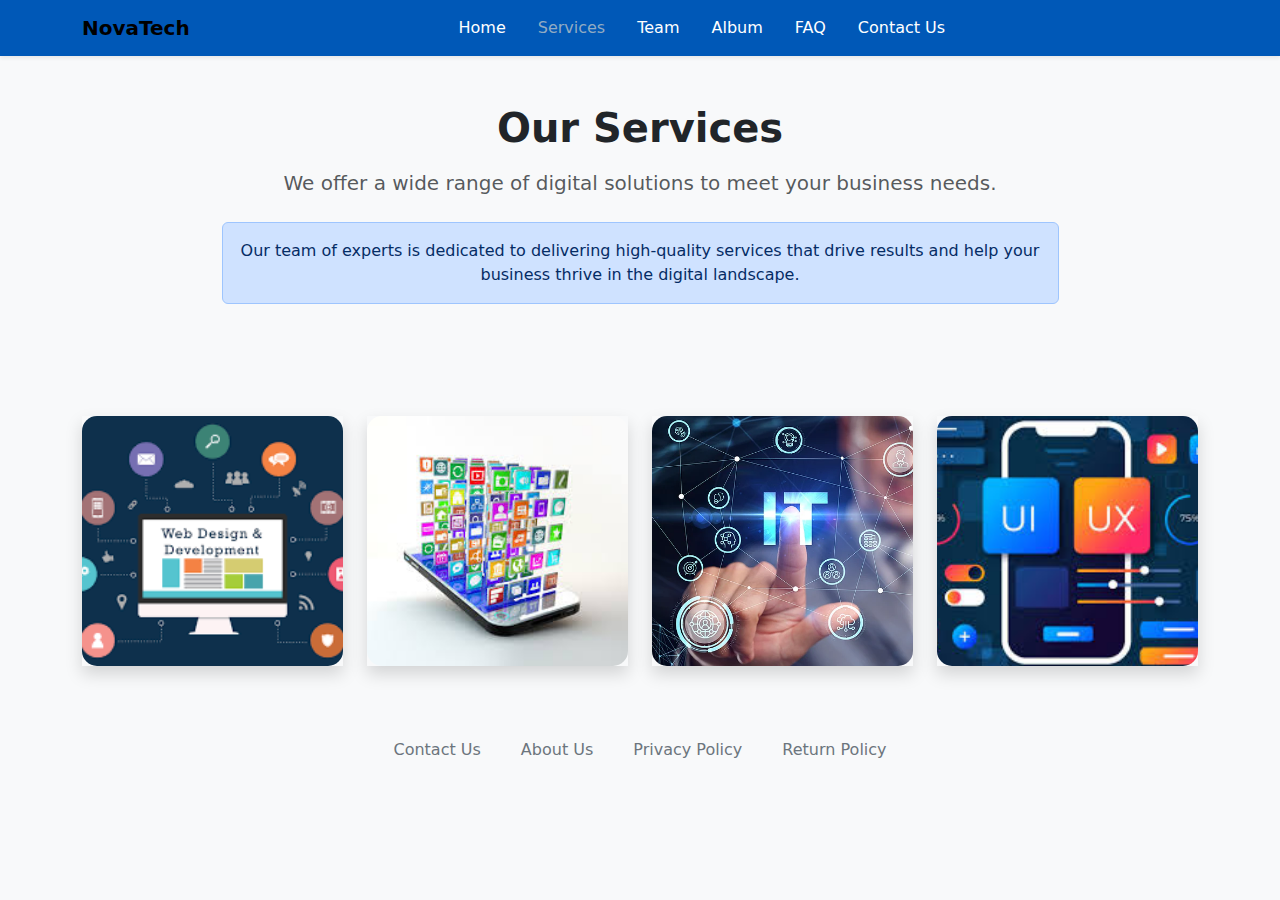
<file: HTML/services.html>
<!DOCTYPE html>
<html lang="en">
<head>
    <meta charset="UTF-8">
    <title>Our Services - NovaTech Solutions</title>
    <meta name="viewport" content="width=device-width, initial-scale=1">
    <link href="https://cdn.jsdelivr.net/npm/bootstrap@5.3.2/dist/css/bootstrap.min.css" rel="stylesheet">
    <link rel="stylesheet" href="headerbar.css">
    <style>
        body {
            background-color: #f8f9fa;
        }
        .flip-card {
            perspective: 1000px;
        }

        .flip-card-inner {
            position: relative;
            width: 100%;
            height: 250px;
            transition: transform 0.6s;
            transform-style: preserve-3d;
        }

        .flip-card:hover .flip-card-inner {
            transform: rotateY(180deg);
        }

        .flip-card-front,
        .flip-card-back {
            position: absolute;
            width: 100%;
            height: 100%;
            backface-visibility: hidden;
            border-radius: 15px;
        }

        .flip-card-front img {
            height: 250px;
            object-fit: cover;
            border-radius: 15px;
        }

        .flip-card-back {
            background-color: #0d6efd;
            color: white;
            transform: rotateY(180deg);
            display: flex;
            align-items: center;
            justify-content: center;
            padding: 20px;
            text-align: center;
            border-radius: 15px;
        }

        .service-card {
            text-decoration: none;
        }
    </style>
</head>

<body>

<!-- Navbar -->
<nav class="navbar navbar-expand-lg navbar-light bg-white shadow-sm">
    <div class="container">
        <a class="navbar-brand fw-bold" href="#">NovaTech</a>

        <button class="navbar-toggler" type="button" data-bs-toggle="collapse" data-bs-target="#navbarNav">
            <span class="navbar-toggler-icon"></span>
        </button>

        <div class="collapse navbar-collapse justify-content-center" id="navbarNav">
            <ul class="navbar-nav gap-3">
                <li class="nav-item"><a class="nav-link" href="index.html">Home</a></li>
                <li class="nav-item"><a class="nav-link active" href="services.html">Services</a></li>
                <li class="nav-item"><a class="nav-link" href="OurTeam.html">Team</a></li>
                <li class="nav-item"><a class="nav-link" href="Album.html">Album</a></li>
                <li class="nav-item"><a class="nav-link" href="faq.html">FAQ</a></li>
                <li class="nav-item"><a class="nav-link" href="contact.html">Contact Us</a></li>
            </ul>
        </div>
    </div>
</nav>

<!-- Header Section -->
<section class="py-5 text-center bg-light">
    <div class="container">
        <h1 class="fw-bold mb-3">Our Services</h1>
        <p class="lead text-muted">
            We offer a wide range of digital solutions to meet your business needs.
        </p>
        <div class="alert alert-primary mt-4 w-75 mx-auto">
            Our team of experts is dedicated to delivering high-quality services
            that drive results and help your business thrive in the digital landscape.
        </div>
    </div>
</section>

<!-- Services Grid -->
<section class="py-5">
    <div class="container">
        <div class="row g-4">

            <!-- Web Development -->
            <div class="col-md-6 col-lg-3">
                <a href="WebDevelopment.html" class="service-card">
                    <div class="flip-card">
                        <div class="flip-card-inner shadow">
                            <div class="flip-card-front">
                                <img src="/img/webDev.png" class="img-fluid">
                            </div>
                            <div class="flip-card-back">
                                <div>
                                    <h5>Web Development</h5>
                                    <p>Modern, fast, and user-friendly web solutions.</p>
                                </div>
                            </div>
                        </div>
                    </div>
                </a>
            </div>

            <!-- Mobile App -->
            <div class="col-md-6 col-lg-3">
                <a href="MobileApp.html" class="service-card">
                    <div class="flip-card">
                        <div class="flip-card-inner shadow">
                            <div class="flip-card-front">
                                <img src="/img/mobileapp.jpg" class="img-fluid">
                            </div>
                            <div class="flip-card-back">
                                <div>
                                    <h5>Mobile App Development</h5>
                                    <p>Creating fast, scalable, and user-friendly mobile applications.</p>
                                </div>
                            </div>
                        </div>
                    </div>
                </a>
            </div>

            <!-- IT Consulting -->
            <div class="col-md-6 col-lg-3">
                <a href="ITConsulting.html" class="service-card">
                    <div class="flip-card">
                        <div class="flip-card-inner shadow">
                            <div class="flip-card-front">
                                <img src="/img/itconsulting.webp" class="img-fluid">
                            </div>
                            <div class="flip-card-back">
                                <div>
                                    <h5>IT Consulting</h5>
                                    <p>Providing smart technology solutions to improve business performance.</p>
                                </div>
                            </div>
                        </div>
                    </div>
                </a>
            </div>

            <!-- UI/UX -->
            <div class="col-md-6 col-lg-3">
                <a href="UIUXDesign.html" class="service-card">
                    <div class="flip-card">
                        <div class="flip-card-inner shadow">
                            <div class="flip-card-front">
                                <img src="/img/uiux.jpg" class="img-fluid">
                            </div>
                            <div class="flip-card-back">
                                <div>
                                    <h5>UI/UX Design</h5>
                                    <p>Designing intuitive and engaging digital user experiences.</p>
                                </div>
                            </div>
                        </div>
                    </div>
                </a>
            </div>

        </div>
    </div>
</section>

<!-- Footer -->
<footer class="bg-light text-center py-4">
    <div class="container">
        <div class="row justify-content-center gap-3">

            <div class="col-auto">
                <a href="contact.html" class="text-secondary text-decoration-none">Contact Us</a>
            </div>

            <div class="col-auto">
                <a href="about.html" class="text-secondary text-decoration-none">About Us</a>
            </div>

            <div class="col-auto">
                <a href="Privacy Policy.html" class="text-secondary text-decoration-none">Privacy Policy</a>
            </div>

            <div class="col-auto">
                <a href="Return Policy.html" class="text-secondary text-decoration-none">Return Policy</a>
            </div>

        </div>
    </div>
</footer>

<script src="https://cdn.jsdelivr.net/npm/bootstrap@5.3.2/dist/js/bootstrap.bundle.min.js"></script>

</body>
</html>
</file>
<file: HTML/headerbar.css>
.navbar {
      background-color: #0058b7 !important;
    }

    .navbar .nav-link {
      color: white !important;
      font-size: 16px;
      transition: color 0.3s ease;
    }

    .navbar .nav-link:hover, 
    .navbar .nav-link.active {
      color: #92abc3 !important;
    }
</file>
